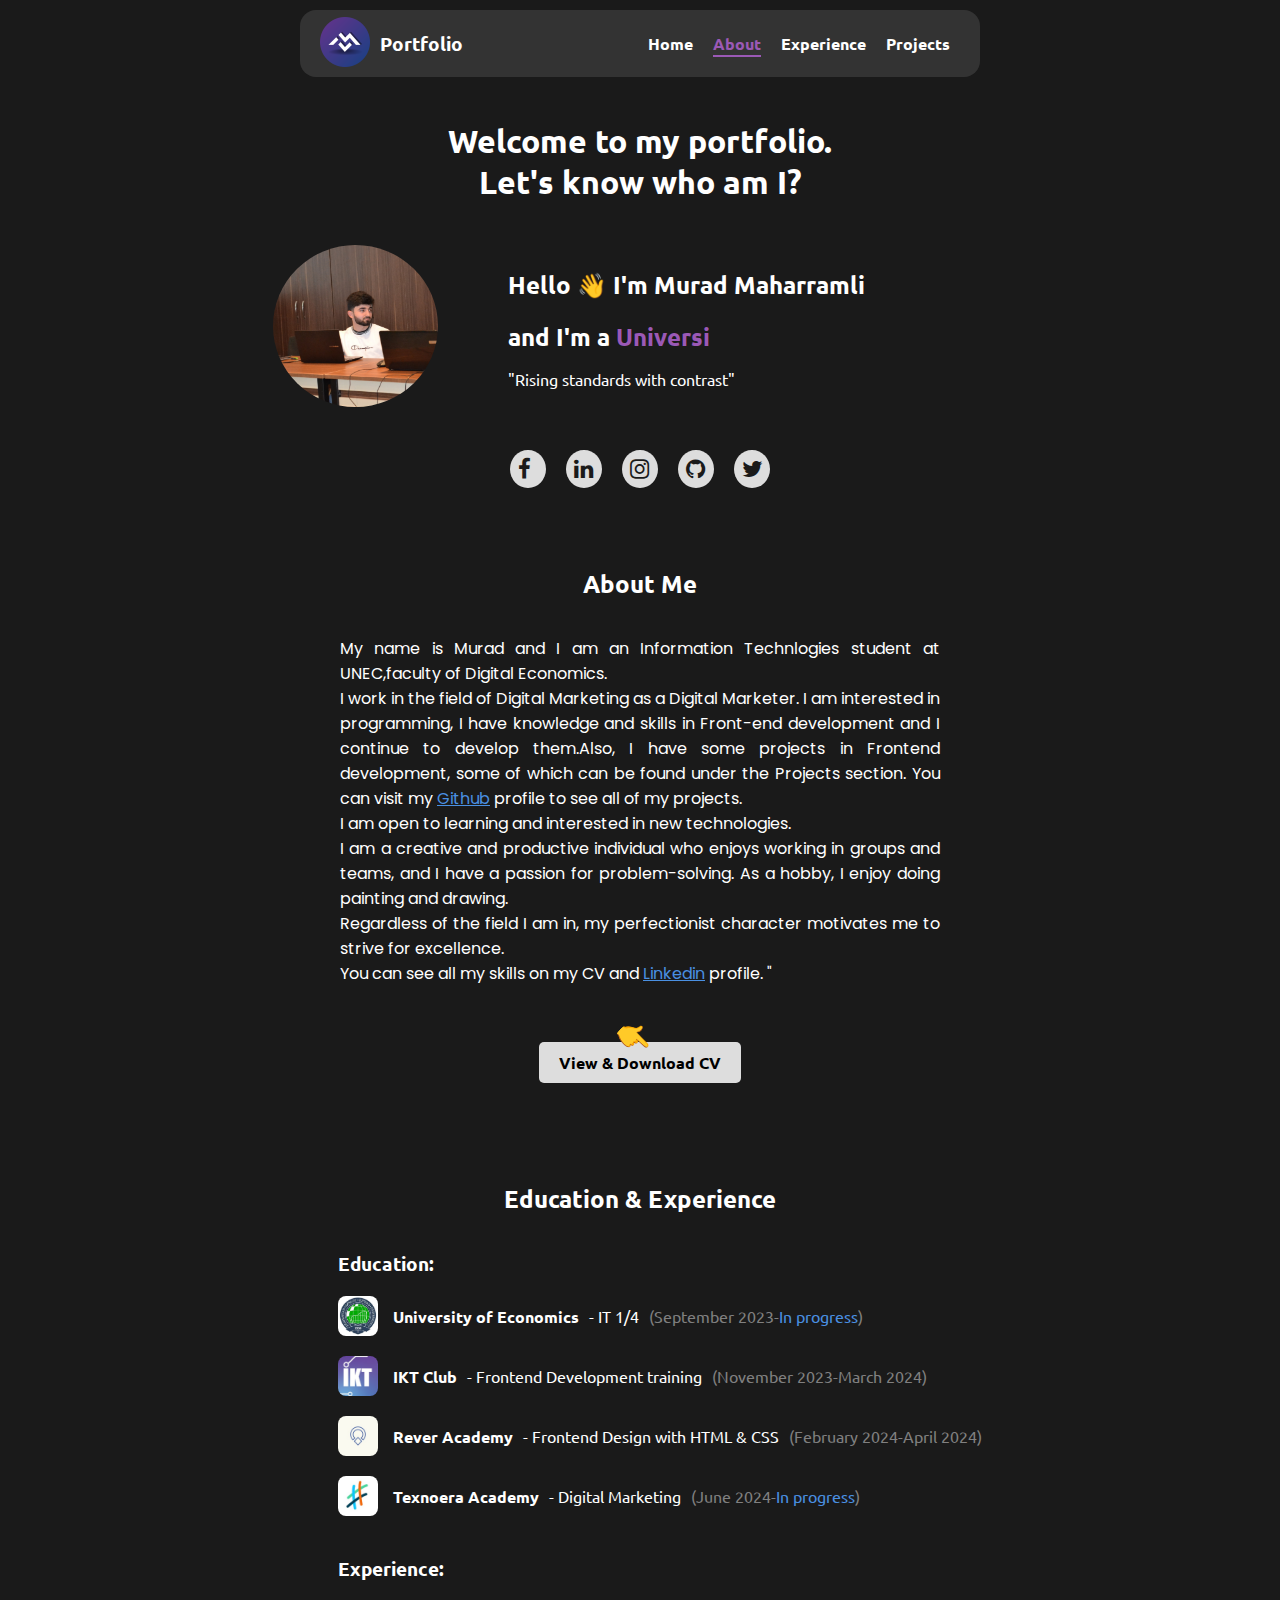
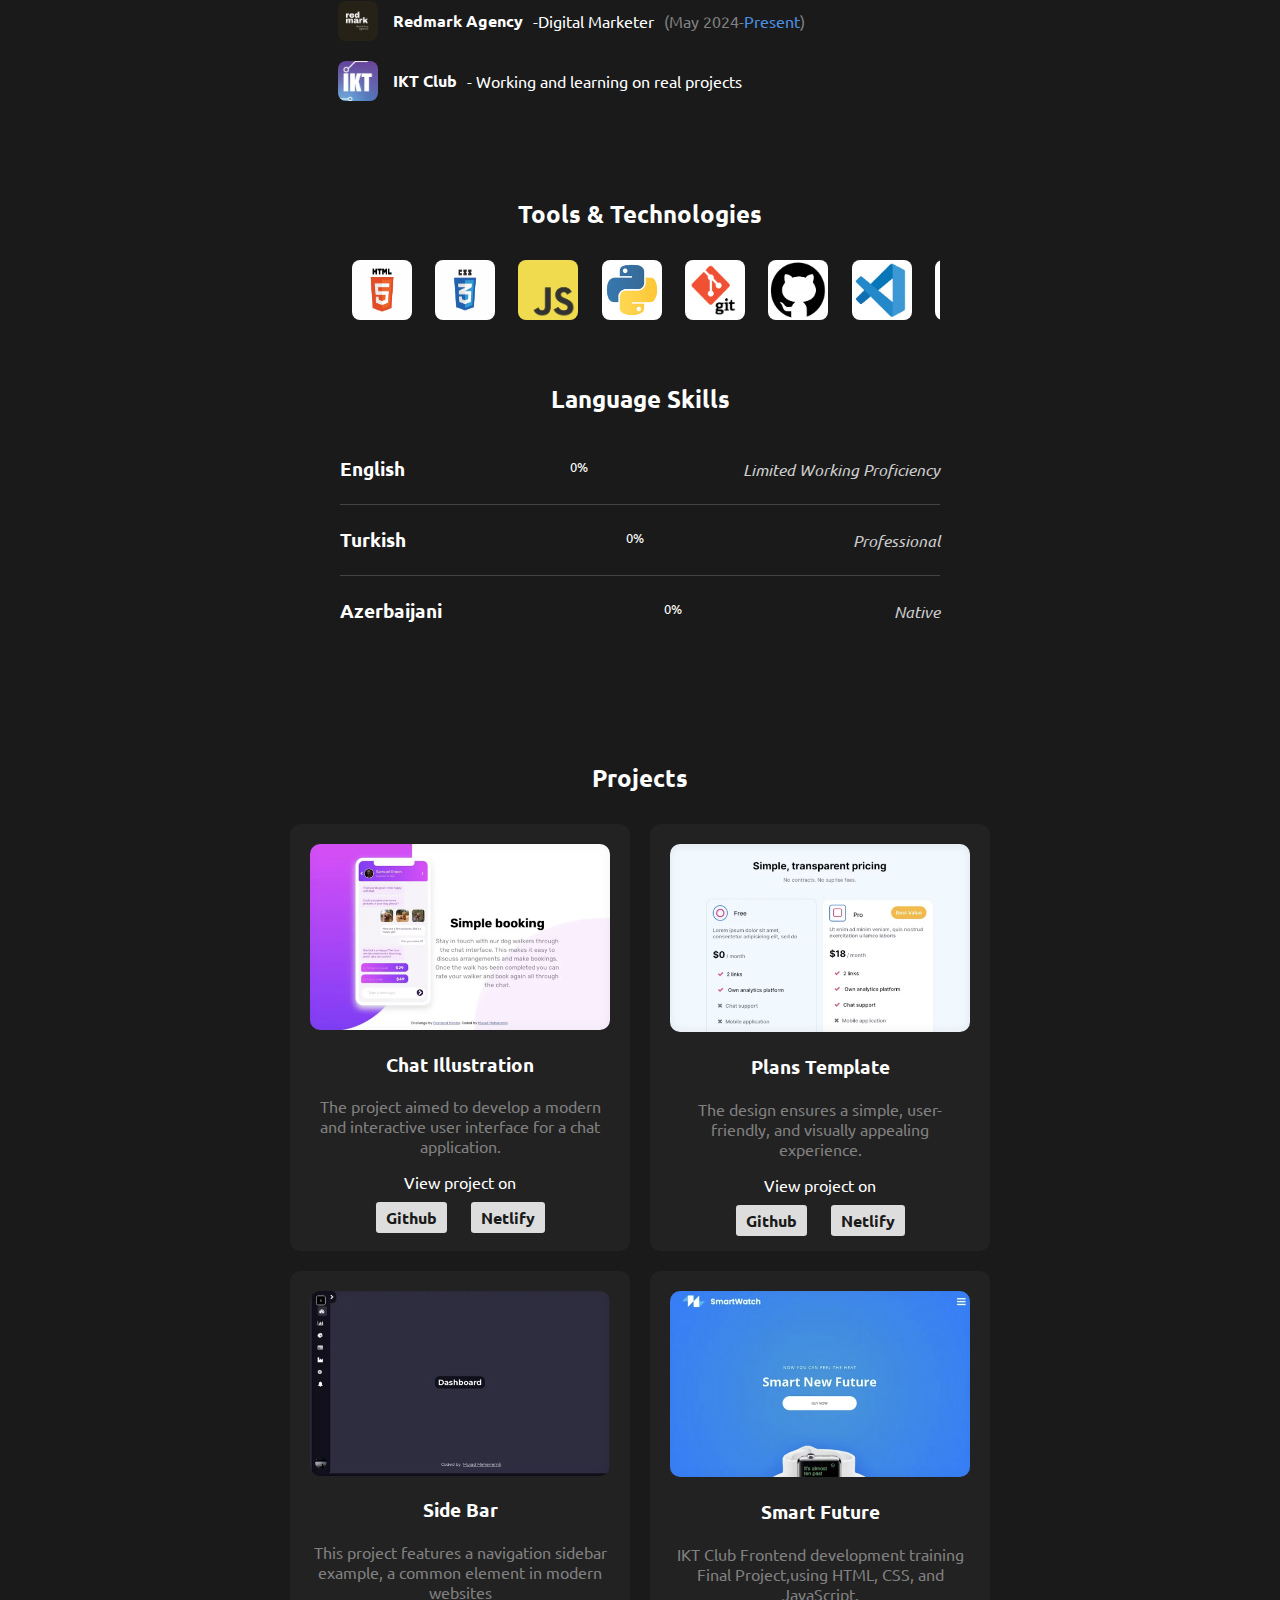
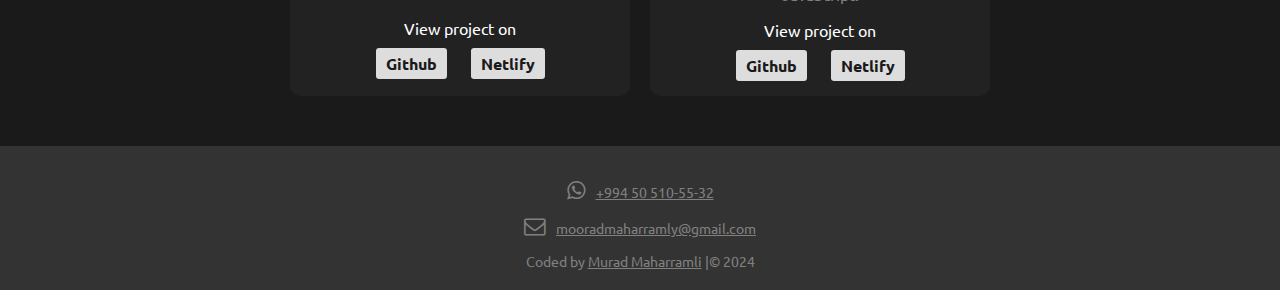
<file: index.html>
<!DOCTYPE html>
<html lang="en">
<head>
    <meta charset="UTF-8">
    <meta name="viewport" content="width=device-width, initial-scale=1.0">
    <link rel="stylesheet" href="https://cdnjs.cloudflare.com/ajax/libs/font-awesome/4.7.0/css/font-awesome.min.css">
    <link rel="preconnect" href="https://fonts.googleapis.com">
    <link rel="preconnect" href="https://fonts.gstatic.com" crossorigin>
    <link href="https://fonts.googleapis.com/css2?family=Hanken+Grotesk:ital,wght@0,100..900;1,100..900&family=Inter:wght@100..900&family=Kumbh+Sans:wght@100..900&family=Montserrat:ital,wght@0,100..900;1,100..900&family=Outfit:wght@100..900&family=Poppins:ital,wght@0,100;0,200;0,300;0,400;0,500;0,600;0,700;0,800;0,900;1,100;1,200;1,300;1,400;1,500;1,600;1,700;1,800;1,900&family=Red+Hat+Display:ital,wght@0,300..900;1,300..900&family=Rubik:ital,wght@0,300..900;1,300..900&family=Ubuntu:ital,wght@0,300;0,400;0,500;0,700;1,300;1,400;1,500;1,700&display=swap" rel="stylesheet">
    <link rel="stylesheet" href="style.css">
    <link rel="icon" href="assets/images/my-logo.png" type="image/x-icon">
    <title>My Portfolio</title>

</head>
<body>
    <div class="nav">
        <nav class="navbar">
            <div class="logo-text">
                <div class="brand-title"><a href="index.html"><img src="assets/images/my-logo.png" alt="logo"></a></div>
                <h3>Portfolio</h3>
            </div>
            <a href="javascript:void(0);" class="toggle-button" onclick="toggleMenu()">
                <span class="bar"></span>
                <span class="bar"></span>
                <span class="bar"></span>
            </a>
            <div class="navbar-links">
                <ul>
                    <li><a href="#home" class="nav-link">Home</a></li>
                    <li><a href="#about" class="nav-link">About</a></li>
                    <li><a href="#experience" class="nav-link">Experience</a></li>
                    <li><a href="#projects" class="nav-link">Projects</a></li>
                </ul>
            </div>
        </nav>
    </div>

    <section id="home">
        <div  class="enterance-text">  
            <h1>Welcome to my portfolio.
               <br> Let's know who am I?</h1>   
        </div>
        <div class="profile-container">
            <div class="profile-photo-wrapper">
                <img src="assets/images/MMpp2.jpg" alt="Profile Photo" class="profile-photo">
                <div class="photo-border"></div>
            </div>
            <div class="profile-text">
                <h2>Hello 👋 I'm Murad Maharramli</h2>
                <span>and I'm a</span><span class="job-title" id="job-title"></span>
                <p>"Rising standards with contrast"</p>
            </div>
        </div>
    </section>

    <div class="social-media-icons">
        <a href="https://www.facebook.com/mooradmaharramly" target="_blank"><i class="fa fa-facebook" aria-hidden="true"></i></a>
        <a href="https://www.linkedin.com/in/murad-maharramly" target="_blank"><i class="fa fa-linkedin" aria-hidden="true"></i></a>
        <a href="https://instagram.com/mooradmaharramly" target="_blank"><i class="fa fa-instagram" aria-hidden="true"></i></a>
        <a href="https://github.com/muradmaharramly" target="_blank"><i class="fa fa-github" aria-hidden="true"></i></a>
        <a href="https://x.com/muradmaharramly" target="_blank"><i class="fa fa-twitter" aria-hidden="true"></i></a>
    </div>

    <section id="about">
        <h2>About Me</h2>
        <div class="about-text">
            <p>My name is Murad and I am an Information Technlogies student at UNEC,faculty of Digital Economics. <br> 
            I work in the field of Digital Marketing as a Digital Marketer.
            I am interested in programming, I have knowledge and skills in Front-end development and I continue to develop them.Also, I have some projects in Frontend development, some of which can be found under the Projects section.
            You can visit my <a href="https://github.com/muradmaharramly" target="_blank">Github</a> profile to see all of my projects. <br>
            I am open to learning and interested in new technologies. <br>
            I am a creative and productive individual who enjoys working in groups and teams, and I have a passion for problem-solving. As a hobby, I enjoy doing painting and drawing. <br>
            Regardless of the field I am in, my perfectionist character motivates me to strive for excellence. <br>
            You can see all my skills on my CV and <a href="https://www.linkedin.com/in/murad-maharramly" target="_blank">Linkedin</a> profile. "</p>
        </div>
        <div class="cv-container">
            <a href="assets/documents/" class="cv-link" target="_blank">View & Download CV</a>
            <div class="pointer-icon">&#x1F449;</div>
        </div>
    </section>

    <section id="experience">
        <h2>Education & Experience</h2>
        <div class="ex-container">
            <ul class="ex-main-ul">
                <li><h3>Education:</h3>
                    <ul>
                        <li><a href="https://unec.edu.az/" target="_blank"><img src="assets/images/unec-logo.jpeg" alt="unec-logo"><b>University of Economics</b></a>- IT 1/4 <span> (September 2023-<label>In progress</label>)</span></li>
                        <li><a href="https://www.linkedin.com/company/i%CC%87kt" target="_blank"><img src="assets/images/ikt_logo.jpeg" alt="ikt-club-logo"><b>IKT Club</b></a>- Frontend Development training <span> (November 2023-March 2024)</span></li>
                        <li><a href="https://www.linkedin.com/company/reveracademy" target="_blank"><img src="assets/images/rever-logo.jpeg" alt="rever-academy-logo"><b>Rever Academy</b></a>- Frontend Design with HTML & CSS <span> (February 2024-April 2024)</span></li>
                        <li><a href="https://www.texnoera.az/" target="_blank"><img src="assets/images/texnoera.jpeg" alt="texnoera-logo"><b>Texnoera Academy</b></a>- Digital Marketing <span> (June 2024-<label>In progress</label>)</span></li>
                    </ul>
                </li>
                <li><h3 class="h3-2">Experience:</h3>
                    <ul>
                        <li><a href="https://redmark.az/" target="_blank"><img src="assets/images/redmark_az_logo.jpeg" alt="redmark-logo"><b>Redmark Agency</b></a>-Digital Marketer <span>(May 2024-<label>Present</label>)</span></li>
                        <li><a href="https://www.linkedin.com/company/i%CC%87kt" target="_blank"><img src="assets/images/ikt_logo.jpeg" alt="ikt-club-logo"><b>IKT Club</b></a>- Working and learning on real projects</li>
                        <li></li>
                    </ul>
                </li>
            </ul>
        </div>
    </section>

    <div class="slider-container">
        <h2>Tools & Technologies</h2>
        <div class="slider">
            <div class="slide">
                <a href="https://en.wikipedia.org/wiki/HTML" target="_blank"><img src="assets/images/html5.jpg" alt="HTML-logo"></a>
            </div>
            <div class="slide">
                <a href="https://en.wikipedia.org/wiki/CSS" target="_blank"><img src="assets/images/csslogo.jpg" alt="CSS-logo"></a>  
            </div>
            <div class="slide">
                <a href="https://en.wikipedia.org/wiki/JavaScript" target="_blank"><img src="assets/images/JavaScript-logo.png" alt="JS-logo"></a>
            </div>
            <div class="slide">
                <a href="https://en.wikipedia.org/wiki/Python" target="_blank"><img src="assets/images/python.jpeg" alt="python-logo"></a>
            </div>
            <div class="slide">
                <a href="https://en.wikipedia.org/wiki/Git" target="_blank"><img src="assets/images/gitlogo.png" alt="Git-logo"></a>
            </div>
            <div class="slide">
                <a href="https://en.wikipedia.org/wiki/GitHub" target="_blank"><img src="assets/images/github-logo.jpg" alt="Github-logo"></a>
            </div>
            <div class="slide">
                <a href="https://en.wikipedia.org/wiki/Visual_Studio_Code" target="_blank"><img src="assets/images/visual-studio-code.jpg" alt="VScode-logo"></a>
            </div>
            <div class="slide">
                <a href="https://sproutsocial.com/glossary/facebook-ads-manager/" target="_blank"><img src="assets/images/adsmanager.jpg" alt="adsmanager-logo"></a>         
            </div>
            <div class="slide">
                <a href="https://sproutsocial.com/insights/how-to-use-meta-business-suite/" target="_blank"><img src="assets/images/metalogo.jpg" alt="meta-logo"></a>
            </div>
        </div>
    </div>

    <section id="language-skills">
        <h2>Language Skills</h2>
        <ul class="language-list">
            <li>
                <span class="language">English</span>
                <div class="progress-circle" data-progress="75">
                    <svg viewBox="0 0 36 36">
                        <path class="circle-bg" d="M18 2.0845
                            a 15.9155 15.9155 0 0 1 0 31.831
                            a 15.9155 15.9155 0 0 1 0 -31.831"/>
                        <path class="circle" d="M18 2.0845
                            a 15.9155 15.9155 0 0 1 0 31.831
                            a 15.9155 15.9155 0 0 1 0 -31.831"/>
                        <text x="18" y="20.35" class="percentage">0%</text>
                    </svg>
                </div>
                <span class="level">Limited Working Proficiency</span>
            </li>
            <li>
                <span class="language">Turkish</span>
                <div class="progress-circle" data-progress="90">
                    <svg viewBox="0 0 36 36">
                        <path class="circle-bg" d="M18 2.0845
                            a 15.9155 15.9155 0 0 1 0 31.831
                            a 15.9155 15.9155 0 0 1 0 -31.831"/>
                        <path class="circle" d="M18 2.0845
                            a 15.9155 15.9155 0 0 1 0 31.831
                            a 15.9155 15.9155 0 0 1 0 -31.831"/>
                        <text x="18" y="20.35" class="percentage">0%</text>
                    </svg>
                </div>
                <span class="level">Professional</span>
            </li>
            <li>
                <span class="language">Azerbaijani</span>
                <div class="progress-circle" data-progress="100">
                    <svg viewBox="0 0 36 36">
                        <path class="circle-bg" d="M18 2.0845
                            a 15.9155 15.9155 0 0 1 0 31.831
                            a 15.9155 15.9155 0 0 1 0 -31.831"/>
                        <path class="circle" d="M18 2.0845
                            a 15.9155 15.9155 0 0 1 0 31.831
                            a 15.9155 15.9155 0 0 1 0 -31.831"/>
                        <text x="18" y="20.35" class="percentage">0%</text>
                    </svg>
                </div>
                <span class="level">Native</span>
            </li>
        </ul>
    </section>
    
    <section id="projects">
        <h2>Projects</h2>
        <div class="flex-container">
            <div class="projects-container">
                <div class="project">
                    <img src="assets/images/chat-illustrator.png" alt="Project 1">
                    <h3>Chat Illustration</h3>
                    <p>
                        The project aimed to develop a modern and interactive user interface for a chat application. </p>
                    <span>View project on</span>    
                    <a href="https://github.com/muradmaharramly/Chat-app-illustration" target="_blank">Github</a>
                    <a href="https://chat-app-illustration-master.netlify.app" target="_blank">Netlify</a>
                </div>
                <div class="project">
                    <img src="assets/images/plan-template.png" alt="Project 2">
                    <h3>Plans Template</h3>
                    <p>The design ensures a simple, user-friendly, and visually appealing experience.</p>
                    <span>View project on</span> 
                    <a href="https://github.com/muradmaharramly/Plan-Template" target="_blank">Github</a>
                    <a href="https://plans-template.netlify.app" target="_blank"> Netlify</a>
                </div>
                <div class="project">
                    <img src="assets/images/side-bar.png" alt="Project 1">
                    <h3>Side Bar</h3>
                    <p>This project features a navigation sidebar example, a common element in modern websites</p>
                    <span>View project on</span> 
                    <a href="https://github.com/muradmaharramly/Side-bar" target="_blank">Github</a>
                    <a href="https://dynamic-side-bar.netlify.app/" target="_blank">Netlify</a>
                </div>
                <div class="project">
                    <img src="assets/images/smartfuture.png" alt="Project 2">
                    <h3>Smart Future</h3>
                    <p>
                        IKT Club Frontend development training Final Project,using HTML, CSS, and JavaScript.</p>
                        <span>View project on</span> 
                    <a href="https://github.com/muradmaharramly/smart-future" target="_blank">Github</a>
                    <a href="https://smartfuture.netlify.app" target="_blank">Netlify</a>
                </div>
            </div>
        </div>
    </section>

    <footer>
        <div class="contact">
            <p><i class="fa fa-whatsapp" aria-hidden="true"></i><a href="https://wa.me/994505105532" target="_blank">+994 50 510-55-32</a></p>
            <p><i class="fa fa-envelope-o" aria-hidden="true"></i><a href="mailto:mooradmaharramly@gmail.com" target="_blank">mooradmaharramly@gmail.com</a></p>
        </div>
        <div class="info">
            <span>Coded by <a href="https://www.linkedin.com/in/murad-maharramly" target="_blank">Murad Maharramli</a> |&copy; 2024</span>
        </div>
        
    </footer>
    <a href="#home" class="back-to-top" title="Back to Top">
        <i class="fa fa-arrow-up"></i>
    </a>
    <script src="script.js"></script>
    <script src="carusel.js"></script>
    <script src="progress.js"></script>
</body>
</html>
</file>
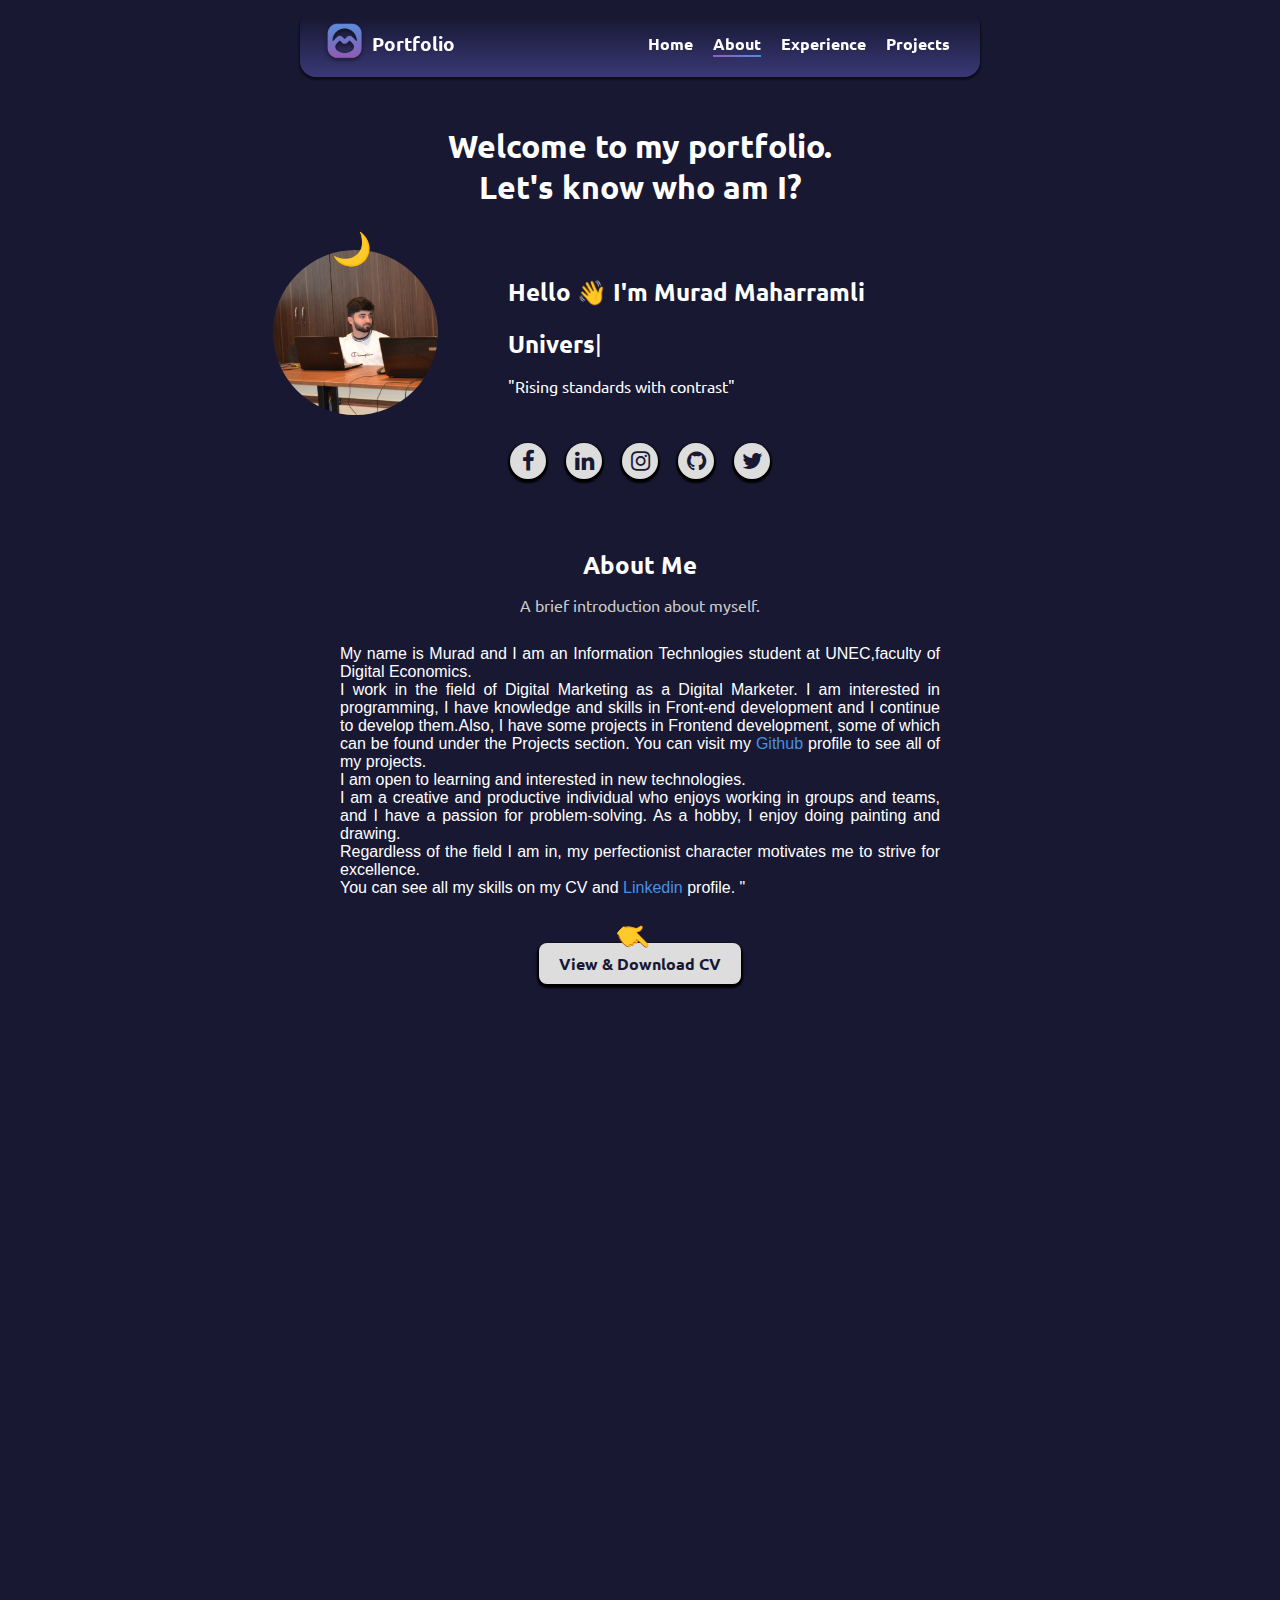
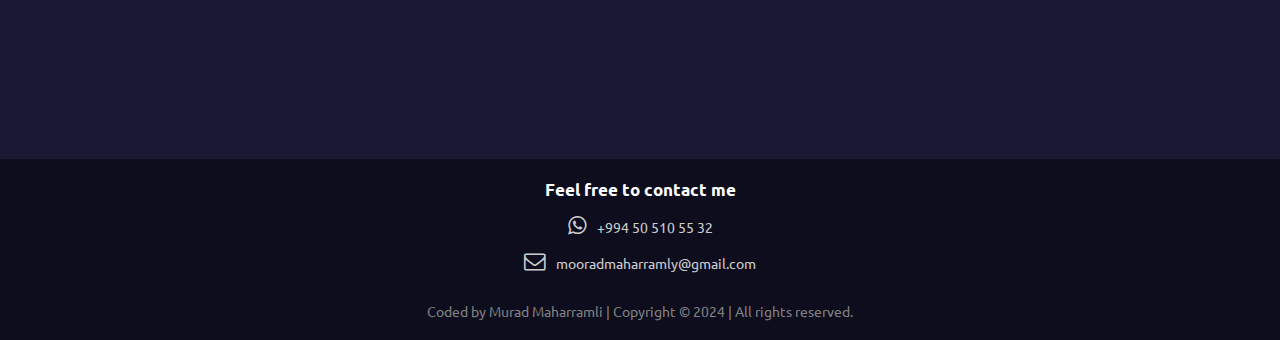
<file: assets/src/index.html>
<!DOCTYPE html>
<html lang="en">
<head>
    <meta charset="UTF-8">
    <meta name="viewport" content="width=device-width, initial-scale=1.0">
    <meta name="description" content="Welcome to the portfolio of Murad Maharramli, an Information Technologies student at UNEC, Digital Marketer, and Front-end Developer. Explore my projects, experience, and skills in digital marketing and front-end development.">
    <meta name="keywords" content="Murad Maharramli,Murad Məhərrəmli,Murad Meherremli,Moorad Maharramly,SMM,My Portfolio,portfolio,Redmark Agency,Digigo Group,redmark.az, Digital Marketer,Rəqəmsal Marketoloq, Front-end Developer, UNEC,UNEC Student,Information Technologies,IT,UNEC tələbəsi,Digital Economics">
    <link rel="stylesheet" href="https://cdnjs.cloudflare.com/ajax/libs/font-awesome/4.7.0/css/font-awesome.min.css">
    <link rel="preconnect" href="https://fonts.googleapis.com">
    <link rel="preconnect" href="https://fonts.gstatic.com" crossorigin>
    <link href="https://fonts.googleapis.com/css2?family=Hanken+Grotesk:ital,wght@0,100..900;1,100..900&family=Inter:wght@100..900&family=Kumbh+Sans:wght@100..900&family=Montserrat:ital,wght@0,100..900;1,100..900&family=Outfit:wght@100..900&family=Poppins:ital,wght@0,100;0,200;0,300;0,400;0,500;0,600;0,700;0,800;0,900;1,100;1,200;1,300;1,400;1,500;1,600;1,700;1,800;1,900&family=Red+Hat+Display:ital,wght@0,300..900;1,300..900&family=Rubik:ital,wght@0,300..900;1,300..900&family=Ubuntu:ital,wght@0,300;0,400;0,500;0,700;1,300;1,400;1,500;1,700&display=swap" rel="stylesheet">
    <link id="theme-stylesheet" rel="stylesheet" href="styledark.css">
    <link rel="icon" href="files/images/My-Portfolio-logo.png" type="image/x-icon">
    <title>Murad Maharramli | My Portfolio</title>

</head>
<body>
    <div class="nav">
        <nav class="navbar">
            <div class="logo-text">
                <div class="brand-title"><a href="index.html"><img src="files/images/My-Portfolio-logo.png" alt="logo"></a></div>
                <h3><a href="index.html">Portfolio</a></h3>
            </div>
            <a href="javascript:void(0);" class="toggle-button" onclick="toggleMenu()">
                <span class="bar"></span>
                <span class="bar"></span>
                <span class="bar"></span>
            </a>
            <div class="navbar-links">
                <ul>
                    <li><a href="#home" class="nav-link">Home</a></li>
                    <li><a href="#about" class="nav-link">About</a></li>
                    <li><a href="#experience" class="nav-link">Experience</a></li>
                    <li><a href="#projects" class="nav-link">Projects</a></li>
                </ul>
            </div>
        </nav>
    </div>

    <section id="home" class="section">
        <div  class="enterance-text">  
            <h1>Welcome to my portfolio.
               <br> Let's know who am I?</h1>   
        </div>
        <div class="profile-container">
            <div class="profile-photo-wrapper">
                <img src="files/images/My-Profile.jpg" alt="Profile Photo" class="profile-photo">
                <div class="photo-border"></div>
                <div class="changer">
                    <button id="theme-toggle" class="theme-toggle">
                        <span id="theme-icon" title="Click to change theme">🌙</span>
                    </button>
                </div>
            </div>
            <div class="profile-text">
                <h2>Hello 👋 I'm Murad Maharramli</h2>
                <span class="job-title" id="job-title"></span></span><span id="cursor">|</span>
                <p>"Rising standards with contrast"</p>
            </div>
        </div>
    </section>

    <section class="section">
        <div class="social-media-icons">
            <a href="https://www.facebook.com/mooradmaharramly" target="_blank"><i class="fa fa-facebook" aria-hidden="true"></i></a>
            <a href="https://www.linkedin.com/in/murad-maharramly" target="_blank"><i class="fa fa-linkedin" aria-hidden="true"></i></a>
            <a href="https://instagram.com/mooradmaharramly" target="_blank"><i class="fa fa-instagram" aria-hidden="true"></i></a>
            <a href="https://github.com/muradmaharramly" target="_blank"><i class="fa fa-github" aria-hidden="true"></i></a>
            <a href="https://x.com/muradmaharramly" target="_blank"><i class="fa fa-twitter" aria-hidden="true"></i></a>
        </div>
    </section>

    <section id="about" class="section">
        <h2>About Me</h2>
        <h4>A brief introduction about myself.</h4>
        <div class="about-text">
            <p>My name is Murad and I am an Information Technlogies student at UNEC,faculty of Digital Economics. <br> 
            I work in the field of Digital Marketing as a Digital Marketer.
            I am interested in programming, I have knowledge and skills in Front-end development and I continue to develop them.Also, I have some projects in Frontend development, some of which can be found under the Projects section.
            You can visit my <a href="https://github.com/muradmaharramly" target="_blank">Github</a> profile to see all of my projects. <br>
            I am open to learning and interested in new technologies. <br>
            I am a creative and productive individual who enjoys working in groups and teams, and I have a passion for problem-solving. As a hobby, I enjoy doing painting and drawing. <br>
            Regardless of the field I am in, my perfectionist character motivates me to strive for excellence. <br>
            You can see all my skills on my CV and <a href="https://www.linkedin.com/in/murad-maharramly" target="_blank">Linkedin</a> profile. "</p>
        </div>
        <div class="cv-container">
            <a href="files/documents/Murad-Maharramli-CV.pdf" class="cv-link" target="_blank">View & Download CV</a>
            <div class="pointer-icon">&#x1F449;</div>
        </div>
    </section>

    <section id="experience" class="section">
        <h2>Education & Experience</h2>
        <div class="ex-container">
            <ul class="ex-main-ul">
                <li><h3>Education:</h3>
                    <ul>
                        <li><a href="https://unec.edu.az/" target="_blank"><img src="files/images/unec-logo.jpeg" alt="unec-logo" title="University of Economics"><b>University of Economics</b></a>- IT 1/4 <span> (September 15, 2023-<label>In progress</label>)</span></li>
                        <li><a href="https://www.linkedin.com/company/i%CC%87kt" target="_blank"><img src="files/images/ikt_logo.jpeg" alt="ikt-club-logo" title="IKT Club"><b>IKT Club</b></a>- Frontend Development training <span> (November 1, 2023-March 1, 2024)</span></li>
                        <li><a href="https://www.linkedin.com/company/reveracademy" target="_blank"><img src="files/images/rever-logo.jpeg" alt="rever-academy-logo" title="Rever Academy"><b>Rever Academy</b></a>- Frontend Design with HTML & CSS <span> (February 1, 2024-May 1, 2024)</span></li>
                        <li><a href="https://www.texnoera.az/" target="_blank"><img src="files/images/texnoera.jpeg" alt="texnoera-logo" title="Texnoera Academy"><b>Texnoera Academy</b></a>- Digital Marketing <span> (June 2024-<label>In progress</label>)</span></li>
                    </ul>
                </li>
                <li><h3 class="h3-2">Experience:</h3>
                    <h4>Work</h4>
                    <ul>
                        <li><a href="https://redmark.az/" target="_blank"><img src="files/images/redmark_az_logo.jpeg" alt="redmark-logo" title="Redmark Agency"><b>Redmark Agency</b></a>-Digital Marketer:<label class="work-label">Remote-Full time </label> <span>(May 5, 2024-<label>Present</label>)</span></li>
                        <li><a href="https://www.linkedin.com/company/digigo-group/mycompany/" target="_blank"><img src="files/images/digigo-logo.jpeg" alt="digigo-logo" title="Digigo Group"><b>Digigo Group</b></a>-Digital Marketer:<label class="work-label">Freelance </label> <span>(June 15, 2024-<label>Present</label>)</span></li>
                        <li></li>
                    </ul>
                    <h4>Internship</h4>
                    <ul>
                        <li><a href="https://destekchi.org/" target="_blank"><img src="files/images/destekci-logo.jpeg" alt="destekchi-logo" title="Dəstəkçi İcma Mərkəzi"><b>Dəstəkçi İcma Mərkəzi</b></a>- Social Media Manager:<label class="work-label">On-site part-time</label><span>(June 27, 2024-<label>Present</label>)</span></li>
                        <li></li>
                    </ul>
                </li>
            </ul>
        </div>
    </section>

    <section id="tools-tech" class="section">
        <div class="slider-container">
            <h2>Tools & Technologies</h2>
            <h4>Tools and technologies I use and know.</h4>
            <div class="slider">
                <div class="slide">
                    <a href="https://en.wikipedia.org/wiki/HTML" target="_blank"><img src="files/images/html5.jpg" alt="HTML-logo" title="HTML 5"></a>
                </div>
                <div class="slide">
                    <a href="https://en.wikipedia.org/wiki/CSS" target="_blank"><img src="files/images/csslogo.jpg" alt="CSS-logo" title="CSS"></a>  
                </div>
                <div class="slide">
                    <a href="https://en.wikipedia.org/wiki/JavaScript" target="_blank"><img src="files/images/JavaScript-logo.png" alt="JS-logo" title="JavaScript"></a>
                </div>
                <div class="slide">
                    <a href="https://en.wikipedia.org/wiki/Python" target="_blank"><img src="files/images/python.jpeg" alt="python-logo" title="Pyhton"></a>
                </div>
                <div class="slide">
                    <a href="https://en.wikipedia.org/wiki/Git" target="_blank"><img src="files/images/gitlogo.png" alt="Git-logo" title="Git"></a>
                </div>
                <div class="slide">
                    <a href="https://en.wikipedia.org/wiki/GitHub" target="_blank"><img src="files/images/github-logo.jpg" alt="Github-logo" title="Github"></a>
                </div>
                <div class="slide">
                    <a href="https://en.wikipedia.org/wiki/Visual_Studio_Code" target="_blank"><img src="files/images/visual-studio-code.jpg" alt="VScode-logo" title="Visual Studio Code"></a>
                </div>
                <div class="slide">
                    <a href="https://sproutsocial.com/glossary/facebook-ads-manager/" target="_blank"><img src="files/images/adsmanager.jpg" alt="adsmanager-logo" title="Ads Manager"></a>         
                </div>
                <div class="slide">
                    <a href="https://sproutsocial.com/insights/how-to-use-meta-business-suite/" target="_blank"><img src="files/images/metalogo.jpg" alt="meta-logo" title="Meta Business Suite"></a>
                </div>
            </div>
        </div>
    </section>

    <section id="language-skills" class="section">
        <h2>Language Skills</h2>
        <ul class="language-list">
            <li>
                <span class="language">English</span>
                <div class="progress-circle" data-progress="75">
                    <svg viewBox="0 0 36 36">
                        <path class="circle-bg" d="M18 2.0845
                            a 15.9155 15.9155 0 0 1 0 31.831
                            a 15.9155 15.9155 0 0 1 0 -31.831"/>
                        <path class="circle" d="M18 2.0845
                            a 15.9155 15.9155 0 0 1 0 31.831
                            a 15.9155 15.9155 0 0 1 0 -31.831"/>
                        <text x="18" y="20.35" class="percentage">0%</text>
                    </svg>
                </div>
                <span class="level">Limited Working Proficiency</span>
            </li>
            <li>
                <span class="language">Turkish</span>
                <div class="progress-circle" data-progress="90">
                    <svg viewBox="0 0 36 36">
                        <path class="circle-bg" d="M18 2.0845
                            a 15.9155 15.9155 0 0 1 0 31.831
                            a 15.9155 15.9155 0 0 1 0 -31.831"/>
                        <path class="circle" d="M18 2.0845
                            a 15.9155 15.9155 0 0 1 0 31.831
                            a 15.9155 15.9155 0 0 1 0 -31.831"/>
                        <text x="18" y="20.35" class="percentage">0%</text>
                    </svg>
                </div>
                <span class="level">Professional</span>
            </li>
            <li>
                <span class="language">Azerbaijani</span>
                <div class="progress-circle" data-progress="100">
                    <svg viewBox="0 0 36 36">
                        <path class="circle-bg" d="M18 2.0845
                            a 15.9155 15.9155 0 0 1 0 31.831
                            a 15.9155 15.9155 0 0 1 0 -31.831"/>
                        <path class="circle" d="M18 2.0845
                            a 15.9155 15.9155 0 0 1 0 31.831
                            a 15.9155 15.9155 0 0 1 0 -31.831"/>
                        <text x="18" y="20.35" class="percentage">0%</text>
                    </svg>
                </div>
                <span class="level">Native</span>
            </li>
        </ul>
    </section>
    
    <section id="projects" class="section">
        <h2>Projects</h2>
        <h4>Highlighted projects I've developed.</h4>
        <div class="flex-container">
            <div class="projects-container">
                <div class="project">
                    <img src="files/images/chat-illustrator.png" alt="Project 1">
                    <h3>Chat Illustration</h3>
                    <p>
                        The project aimed to develop a modern and interactive user interface for a chat application. </p>
                    <span>View project on</span>    
                    <a href="https://github.com/muradmaharramly/Chat-app-illustration" target="_blank">Github</a>
                    <a href="https://chat-app-illustration-master.netlify.app" target="_blank">Netlify</a>
                </div>
                <div class="project">
                    <img src="files/images/plan-template.png" alt="Project 2">
                    <h3>Plans Template</h3>
                    <p>The design ensures a simple, user-friendly, and visually appealing experience.</p>
                    <span>View project on</span> 
                    <a href="https://github.com/muradmaharramly/Plan-Template" target="_blank">Github</a>
                    <a href="https://plans-template.netlify.app" target="_blank"> Netlify</a>
                </div>
                <div class="project">
                    <img src="files/images/side-bar.png" alt="Project 1">
                    <h3>Side Bar</h3>
                    <p>This project features a navigation sidebar example, a common element in modern websites.</p>
                    <span>View project on</span> 
                    <a href="https://github.com/muradmaharramly/Side-bar" target="_blank">Github</a>
                    <a href="https://dynamic-side-bar.netlify.app/" target="_blank">Netlify</a>
                </div>
                <div class="project">
                    <img src="files/images/smartfuture.png" alt="Project 2">
                    <h3>Smart Future</h3>
                    <p>
                        IKT Club Frontend development training Final Project,using HTML, CSS, and JavaScript.</p>
                        <span>View project on</span> 
                    <a href="https://github.com/muradmaharramly/smart-future" target="_blank">Github</a>
                    <a href="https://smartfuture.netlify.app" target="_blank">Netlify</a>
                </div>
            </div>
        </div>
    </section>

    <footer>
        <b>Feel free to contact me</b>
        <div class="contact">
            <p><a href="https://wa.me/994505105532" target="_blank"><i class="fa fa-whatsapp" aria-hidden="true"></i>+994 50 510 55 32</a></p>
            <p><a href="mailto:mooradmaharramly@gmail.com" target="_blank"><i class="fa fa-envelope-o" aria-hidden="true"></i>mooradmaharramly@gmail.com</a></p>
        </div>
        <div class="info">
            <span>Coded by <a href="https://www.linkedin.com/in/murad-maharramly" target="_blank">Murad Maharramli</a> | Copyright &copy; 2024 | All rights reserved.</span>
        </div>
        
    </footer>
    <a href="#home" class="back-to-top" title="Back to Top">
        <i class="fa fa-arrow-up"></i>
    </a>
    <script src="js/script.js"></script>
    <script src="js/JobtitleWriter.js"></script>
    <script src="js/carusel.js"></script>
    <script src="js/progress.js"></script>
    <script src="js/landing.js"></script>
    <script src="js/darklight.js"></script>
</body>
</html>
</file>
<file: style.css>
@import url('https://fonts.googleapis.com/css2?family=Hanken+Grotesk:ital,wght@0,100..900;1,100..900&family=Inter:wght@100..900&family=Kumbh+Sans:wght@100..900&family=Montserrat:ital,wght@0,100..900;1,100..900&family=Outfit:wght@100..900&family=Poppins:ital,wght@0,100;0,200;0,300;0,400;0,500;0,600;0,700;0,800;0,900;1,100;1,200;1,300;1,400;1,500;1,600;1,700;1,800;1,900&family=Red+Hat+Display:ital,wght@0,300..900;1,300..900&family=Rubik:ital,wght@0,300..900;1,300..900&family=Ubuntu:ital,wght@0,300;0,400;0,500;0,700;1,300;1,400;1,500;1,700&display=swap');
body {
    font-family: 'Ubuntu', sans-serif;
    margin: 0;
    padding: 0;
    background-color: #1a1a1a;
    color: #ffffff;
}
section {
    padding: 20px;
    text-align: center;
    margin-top: 60px;
}
/*NAVBAR CODES*/
.nav {
    display: flex;
    justify-content: center;
    align-items: center;
}

.navbar {
    display: flex;
    justify-content: space-between;
    align-items: center;
    background-color: #333;
    padding: 2px 20px;
    position: fixed;
    width: 50%;
    top: 10px;
    border-radius: 1em;
    z-index: 1000;
}
.logo-text{
    display: flex;
    align-items: center;
}
.logo-text h3{
  margin-left: 10px;
}
.brand-title img{
    width: 50px;
    z-index: 99;
}
.navbar-links ul {
    margin: 0;
    padding: 0;
    display: flex;
    list-style: none;
}

.navbar-links li {
    margin: 0 10px;
    position: relative;
}

.navbar-links a {
    font-weight: bold;
    text-decoration: none;
    color: white;
    transition: color 0.3s;
}

.navbar-links a:hover,
.navbar-links a.active {
    color: #9b59b6;
}

.navbar-links a::after {
    content: '';
    position: absolute;
    left: 50%;
    bottom: -3px;
    width: 0;
    height: 2px;
    background: #9b59b6;
    transition: width 0.4s ease-in-out, left 0.4s ease-in-out;
}

.navbar-links a:hover::after,
.navbar-links a.active::after {
    width:100%;
    left: 0;
}

.toggle-button {
    display: none;
    flex-direction: column;
    justify-content: space-between;
    width: 30px;
    height: 21px;
}

.bar {
    height: 4px;
    width: 100%;
    background-color: white;
    border-radius: 10px;
    transition: all 0.3s ease;
}

/*HOME SECTION CODES*/
.profile-container {
    display: flex;
    justify-content: center;
    align-items: center;
    padding: 20px;
    flex-direction: row;
    gap: 50px;
}

.profile-photo-wrapper {
    position: relative;
    display: inline-block;
    margin-right: 20px;
    flex-shrink: 0;
}

.profile-photo {
    width: 165px;
    border-radius: 50%;
    position: relative;
    z-index: 1;
    -webkit-border-radius: 50%;
    -moz-border-radius: 50%;
    -ms-border-radius: 50%;
    -o-border-radius: 50%;
}

.photo-border {
    position: absolute;
    top: 50%;
    left: 50%;
    width: 155px;
    height: 155px;
    border: 3px solid transparent;
    border-radius: 50%;
    transform: translate(-50%, -50%);
    animation: rotate 5s linear infinite, neon 2s linear infinite;
}

@keyframes rotate {
    from {
        transform: translate(-50%, -50%) rotate(0deg);
    }
    to {
        transform: translate(-50%, -50%) rotate(360deg);
    }
}

@keyframes neon {
    0% {
        border-color: #4a90e2;
        box-shadow: 0px 0px 10px 10px #4a90e2;
    }
    50% {
        border-color: #9b59b6;
        box-shadow: 0px 0px 10px 10px #9b59b6;
    }
    100% {
        border-color: #4a90e2;
        box-shadow: 0px 0px 10px 10px #4a90e2;
    }
}

.enterance-text {
    text-align: center;
    display: flex;
    justify-content: center;
    max-width: 450px;
    margin: 20px auto 0px auto;
}

.profile-text {
    max-width: 500px;
    text-align: left;
    flex-grow: 1;
}
.profile-text span{
    font-size: 1.5em;
    font-weight: bold;
}
#job-title {
    min-height: 1.2em;
    white-space: nowrap;
    overflow: hidden;
    color: #9b59b6;
}
/*SOCIAL ICONS DIV CODES*/
.social-media-icons {
    display: flex;
    justify-content: center;
    gap: 20px;
    flex-wrap: wrap;
    margin-bottom: 30px;
}

.social-media-icons i {
    width: 20px;
    font-size: 1.4em;
    color: white;
    background-color: #ddd;
    color: #1a1a1a;
    border-radius: 50%;
    padding: 8px;
    transition: 0.3s ease;
}

.social-media-icons i:hover {
    background-color: #1a1a1a;
    transform: translateY(-1px);
    color: #ddd;
    box-shadow: 0px 0px 10px 5px #9b59b6;
    -webkit-transform: translateY(-1px);
    -moz-transform: translateY(-1px);
    -ms-transform: translateY(-1px);
    -o-transform: translateY(-1px);
}
/*ABOUT SECTION CODES*/
#about h2{
    display: inline;
    padding:10px;
}
.about-text{
    display: flex;
    justify-content: center;
    max-width: 600px;
    align-items: center;
    margin: 20px auto;
    text-align: justify;
    font-family: 'Poppins', Tahoma, Geneva, Verdana, sans-serif, Arial, sans-serif;
}
.about-text a{
    color: #4a90e2;
}
/*CV BUTTON CODES*/
.cv-container{
    position: relative;
    text-align: center;
}
.pointer-icon {
    position: absolute;
    left: 49%;
    bottom: 25%;
    font-size: 30px;
    rotate: 45deg;
    transform: translateX(-50%);
    animation: bounce 1s infinite;
}

@keyframes bounce {
    0%, 20%, 50%, 80%, 100% {
        transform: translateX(-50%) translateY(0);
        -webkit-transform: translateX(-50%) translateY(0);
        -moz-transform: translateX(-50%) translateY(0);
        -ms-transform: translateX(-50%) translateY(0);
        -o-transform: translateX(-50%) translateY(0);
}
    40% {
        transform: translateX(-50%) translateY(-5px);
        -webkit-transform: translateX(-50%) translateY(-5px);
        -moz-transform: translateX(-50%) translateY(-5px);
        -ms-transform: translateX(-50%) translateY(-5px);
        -o-transform: translateX(-50%) translateY(-5px);
}
    60% {
        transform: translateX(-50%) translateY(2px);
        -webkit-transform: translateX(-50%) translateY(2px);
        -moz-transform: translateX(-50%) translateY(2px);
        -ms-transform: translateX(-50%) translateY(2px);
        -o-transform: translateX(-50%) translateY(2px);
}
}
.cv-link {
    display: inline-block;
    margin-top: 20px;
    padding: 10px 20px;
    background: #ddd;
    color: black;
    font-weight: bold;
    text-decoration: none;
    border-radius: 5px;
    transition: .5s ease;
    -webkit-transition: .5s ease;
    -moz-transition: .5s ease;
    -ms-transition: .5s ease;
    -o-transition: .5s ease;
}
.cv-link:hover{
    background-color: #1a1a1a;
    box-shadow: 0px 0px 10px 2px #9b59b6;
    color: #ddd;
}
/*EXPERIENCE SECTION CODES*/
#experience h2{
    display: inline;
    padding: 10px;  
}
#experience ul ul{
    margin-left: -40px;
}
#experience .ex-main-ul {
    list-style: none;
}
#experience .ex-main-ul li{
    margin:20px 0;
}
#experience ul a{
    display: flex;
    align-items: center;
    color: white;
    text-decoration: none;
}
#experience ul b:hover{
    text-decoration: underline;
}
#experience .ex-main-ul ul li{
    display: flex;
    align-items: center;
    flex-wrap: wrap;
    gap: 10px;
    margin-top: 10px;
}
.ex-main-ul ul li span{
    color: gray;
}
.ex-main-ul ul li label{
    color: #4a90e2;
}
.h3-2{
    margin-top: 40px;
}
.ex-container{
    display: flex;
    justify-content: center;
    text-align: left;
    align-items: center;
}
#experience ul img{
    width: 40px;
    margin-right: 15px;
    border-radius: 0.5em;
    -webkit-border-radius: 0.5em;
    -moz-border-radius: 0.5em;
    -ms-border-radius: 0.5em;
    -o-border-radius: 0.5em;
    transition: .3s ease;
    -webkit-transition: .3s ease;
    -moz-transition: .3s ease;
    -ms-transition: .3s ease;
    -o-transition: .3s ease;
}
#experience ul img:hover{
    box-shadow: 0px 0px 5px 3px #9b59b6;
}

/*TOOLS SLIDER CODES*/
.slider-container {
    text-align: center;
    width: 600px;
    margin: 1px auto;
    overflow: hidden;
    border: none;
    background-color: transparent;
    position: relative;
}

.slider {
    display: flex;
    width: calc(100% *2.5);    
    animation: slide 10s linear infinite;
    -webkit-animation: slide 10s linear infinite;
}

.slide {
    display: flex;
    flex-direction: column;
    align-items: center;
    padding: 10px;
    flex: 1 0 auto;
}

.slide img {
    width: 60px;
    height: 60px;
    border-radius: 0.5em;
    -webkit-border-radius: 0.5em;
    -moz-border-radius: 0.5em;
    -ms-border-radius: 0.5em;
    -o-border-radius: 0.5em;
    transition: .3s ease;
    -webkit-transition: .3s ease;
    -moz-transition: .3s ease;
    -ms-transition: .3s ease;
    -o-transition: .3s ease;
}
.slide img:hover{
    box-shadow: 0px 0px 5px 4px #9b59b6;
}

@keyframes slide {
    0% {
        transform: translateX(0);
    }
    100% {
        transform: translateX(-50%);
    }
}
.slider:hover {
    animation-play-state: paused;
}
/*LANGUAGE DIV CODES*/
#language-skills {
    text-align: center;
    margin-top: 20px;
    padding: 20px;
    background-color: #1a1a1a;
    color: white;
    border-radius: 10px;
    width: 80%;
    max-width: 600px;
    margin: 10px auto;
}

.language-list {
    list-style: none;
    padding: 0;
}

.language-list li {
    display: flex;
    justify-content: space-between;
    align-items: center;
    padding: 10px 0;
    border-bottom: 1px solid #444;
}

.language-list li:last-child {
    border-bottom: none;
}

.language {
    font-weight: bold;
    font-size: 1.2em;
    margin-right: 10px;
}

.level {
    font-style: italic;
    color: #ccc;
}
.progress-circle {
    position: relative;
    width: 50px;
    height: 50px;
    rotate: 90deg;
}

.progress-circle svg {
    position: absolute;
    top: 0;
    left:0;
    transform: rotate(-90deg);
}

.circle-bg {
    fill: none;
    stroke-width: 3.8;
}

.circle {
    fill: none;
    stroke: #4a90e2;
    stroke-width: 2.8;
    stroke-dasharray: 100, 100;
    stroke-dashoffset: 100;
    transition: stroke-dashoffset 1s linear;
}
.percentage {
    fill: white;
    font-size: 0.6em;
    text-anchor: middle;
}
/*PROJECTS SECTION CODES*/
.flex-container{
    max-width: 800px;
    display: flex;
    justify-content: center;
    align-items: center;
    margin: 20px auto;
}
.projects-container {
    display: flex;
    flex-wrap: wrap;
    justify-content: center;
}
.project {
    background-color: #222;
    margin: 10px;
    padding: 20px;
    border-radius: 10px;
    width: 300px;
    transition: 0.1s ease;
    -webkit-transition: 0.1s ease;
    -moz-transition: 0.1s ease;
    -ms-transition: 0.1s ease;
    -o-transition: 0.1s ease;
}
.project p{
    color: gray;
}
.project span{
    display: block;
    margin-bottom: 15px;
}
.project a{
    text-decoration: none;
    color: #1a1a1a;
    font-weight: bold;
    background-color: #ddd;
    padding:5px 10px;
    margin: 0 10px;
    border-radius: 0.2em;
    -webkit-border-radius: 0.2em;
    -moz-border-radius: 0.2em;
    -ms-border-radius: 0.2em;
    -o-border-radius: 0.2em;
    transition: 0.3s ease;
    -webkit-transition: 0.3s ease;
    -moz-transition: 0.3s ease;
    -ms-transition: 0.3s ease;
    -o-transition: 0.3s ease;
}
.project a:hover{
    background-color: #1a1a1a;
    color: #ddd;
    box-shadow: 0px 0px 5px 2px #9b59b6;
}
#projects h2{
    display: inline;
    padding:10px;
}
.project img {
    width: 100%;
    border-radius: 10px;
    transition: .1s ease-in-out;
    -webkit-transition: .1s ease-in-out;
    -moz-transition: .1s ease-in-out;
    -ms-transition: .1s ease-in-out;
    -o-transition: .1s ease-in-out;
}
.project:hover img{
    scale: 1.02;
}
.project:hover{
    box-shadow: 0px 0px 5px 2px #9b59b6;
}
/*FOOTES CODES*/
footer {
    background-color: #333;
    text-align: center;
    padding: 20px;
    text-align: center;
    color: gray;
    font-size: 0.9em;
}
footer a{
    color: gray;
}
footer a:hover{
    color: #4a90e2;
}
.contact p:hover{
    color: #4a90e2;   
}
.contact i{
    font-size: 1.5em;
    margin-right: 10px;
}

.back-to-top {
    position: fixed;
    bottom: 30px;
    right: 350px;
    display: none;
    background: linear-gradient(180deg,#4a90e2,#9b59b6);
    color: white;
    padding: 10px;
    border-radius: 50%;
    text-align: center;
    text-decoration: none;
    box-shadow: 0px 0px 10px 2px rgba(0,0,0,0.5);
    transition: background-color 0.3s, transform 0.3s;
}

.back-to-top:hover {
    transform: translateY(-5px);
    scale: 0.98;
}

.back-to-top i {
    font-size: 20px;
}
/*RESPONSIVE DESIGN*/
@media (max-width: 768px) {
    .logo-text h3{
        display: none;
    }
    .navbar {
        width: 92%;
        padding: 2px 8px;
}

    .navbar-links {
        display: none;
        width: 100%;
}

    .navbar-links ul {
        width: 90px;
        flex-direction: column;
        margin: 0 48% 0 32%;
        text-align: center;
    }
    
    .navbar-links ul li {
        text-align: center;
        margin: 10px 0;
    }

    .toggle-button {
        display: flex;
        position: absolute;
        top: 18px;
        right: 20px;
    }

    .navbar-links.active {
        display: flex;
}

    .profile-container {
        flex-direction: column;
        text-align: center;
        margin-top: 20px;
    }

    .profile-photo-wrapper {
        margin: 0 0 5px 0;
    }

    .navbar .toggle-button.active .bar:nth-child(2) {
        opacity: 0;
    }

    .navbar .toggle-button.active .bar:nth-child(1) {
        transform: translateY(9px) rotate(45deg);
        background-color: #9b59b6;
    }

    .navbar .toggle-button.active .bar:nth-child(3) {
        transform: translateY(-8px) rotate(-46deg);
        background-color: #9b59b6;
        -webkit-transform: translateY(-8px) rotate(-46deg);
        -moz-transform: translateY(-8px) rotate(-46deg);
        -ms-transform: translateY(-8px) rotate(-46deg);
        -o-transform: translateY(-8px) rotate(-46deg);
}
    #experience{
        padding: 5px;
    }
    #experience .ex-main-ul li{
        margin-left: -10px;
    }
       
}
@media (width: 768px) {
    .navbar-links ul {
        width: 60px;
        flex-direction: column;
        margin: 0 40% 0 42%;
    }
}
@media (max-width:600px){
    .slider-container{
        width: 360px;
    }
}
@media (max-width:850px){
    .logo-text h3{
        display: none;
    }
}
@media (max-width:1280px){
    .back-to-top {
        bottom: 30px;
        right: 20px;
    }
}
</file>
<file: assets/src/styledark.css>
@import url('https://fonts.googleapis.com/css2?family=Hanken+Grotesk:ital,wght@0,100..900;1,100..900&family=Inter:wght@100..900&family=Kumbh+Sans:wght@100..900&family=Montserrat:ital,wght@0,100..900;1,100..900&family=Outfit:wght@100..900&family=Poppins:ital,wght@0,100;0,200;0,300;0,400;0,500;0,600;0,700;0,800;0,900;1,100;1,200;1,300;1,400;1,500;1,600;1,700;1,800;1,900&family=Red+Hat+Display:ital,wght@0,300..900;1,300..900&family=Rubik:ital,wght@0,300..900;1,300..900&family=Ubuntu:ital,wght@0,300;0,400;0,500;0,700;1,300;1,400;1,500;1,700&display=swap');
body {
    font-family: 'Ubuntu', sans-serif;
    margin: 0;
    padding: 0;
    background-color: #181833;
    color: #ffffff;
    transition: background-color 0.3s ease, color 0.3s ease;
    -webkit-transition: background-color 0.3s ease, color 0.3s ease;
    -moz-transition: background-color 0.3s ease, color 0.3s ease;
    -ms-transition: background-color 0.3s ease, color 0.3s ease;
    -o-transition: background-color 0.3s ease, color 0.3s ease;
}
:root{
    --back-color-dark:#181833;
    --back-color-soft:#333;
    --soft-back2:#222;
    --dark-back:rgb(13,13,30);
    --purple:#9b59b6;
    --blue:#4a90e2;
    --soft-white:#ddd;
    --primary-text:white;
    --secondary-text:#ccc;
    --3rd-level-text:gray;
    --border-color:rgb(124, 124, 124);
}

section {
  padding: 20px;
  text-align: center;
  opacity: 0;
  transform: translateY(50px);
  transition: opacity 1s ease-out, transform 1s ease-out;
  -webkit-transform: translateY(50px);
  -moz-transform: translateY(50px);
  -ms-transform: translateY(50px);
  -o-transform: translateY(50px);
}
section.visible {
    opacity: 1;
    transform: translateY(0);
    -webkit-transform: translateY(0);
    -moz-transform: translateY(0);
    -ms-transform: translateY(0);
    -o-transform: translateY(0);
}
#home.visible{
    opacity: 1;
    transform: translateY(20px);
    -webkit-transform: translateY(20px);
    -moz-transform: translateY(20px);
    -ms-transform: translateY(20px);
    -o-transform: translateY(20px);
}
h4{
    color: var(--secondary-text);
    font-weight: 400;
    line-height: 5px;
}
/*NAVBAR CODES*/
.nav {
    display: flex;
    justify-content: center;
    align-items: center;
}

.navbar {
    display: flex;
    justify-content: space-between;
    align-items: center;
    box-shadow: 0px 2px 2px 1px rgba(0,0,0,0.5);
    background: rgb(57,57,119);
    background: linear-gradient(0deg, rgba(57,57,119,1) 0%,  #181833 89%);
    padding: 2px 20px;
    position: fixed;
    width: 50%;
    top: 10px;
    border-radius: 1em;
    z-index: 1000;
}
.logo-text{
    display: flex;
    align-items: center;
}
.logo-text h3{
  margin-left: 2px;
}
.logo-text h3 a{
    text-decoration: none;
    color: var(--primary-text);
}
.brand-title img{
    width: 50px;
    z-index: 99;
    filter: drop-shadow(0px 2px 2px rgba(0, 0, 0, 0.5));
    -webkit-filter: drop-shadow(0px 2px 2px rgba(0, 0, 0, 0.5));
}
.navbar-links ul {
    margin: 0;
    padding: 0;
    display: flex;
    list-style: none;
}

.navbar-links li {
    margin: 0 10px;
    position: relative;
}

.navbar-links a {
    font-weight: bold;
    text-decoration: none;
    color: var(--primary-text);
    transition: color 0.3s;
    -webkit-transition: color 0.3s;
    -moz-transition: color 0.3s;
    -ms-transition: color 0.3s;
    -o-transition: color 0.3s;
}


.navbar-links a::after {
    content: '';
    position: absolute;
    left: 0%;
    bottom: -3px;
    width: 0;
    height: 2px;
    background: linear-gradient(45deg, var(--purple), var(--blue));
    transition: width 0.3s ease-in-out, left 0.3s ease-in-out;
    -webkit-transition: width 0.3s ease-in-out, left 0.3s ease-in-out;
    -moz-transition: width 0.3s ease-in-out, left 0.3s ease-in-out;
    -ms-transition: width 0.3s ease-in-out, left 0.3s ease-in-out;
    -o-transition: width 0.3s ease-in-out, left 0.3s ease-in-out;
}

.navbar-links a:hover::after,
.navbar-links a.active::after {
    width:100%;
    left: 0;
}

.toggle-button {
    display: none;
    flex-direction: column;
    justify-content: space-between;
    width: 30px;
    height: 21px;
}

.bar {
    height: 4px;
    width: 100%;
    background-color: var(--primary-text);
    border-radius: 10px;
    transition: all 0.3s ease;
}

/*HOME SECTION CODES*/
#home{
    padding: 5px;
    margin-top: 60px;
}
.profile-container {
    display: flex;
    justify-content: center;
    align-items: center;
    padding: 20px;
    flex-direction: row;
    gap: 50px;
}
.theme-toggle {
    background: transparent;
    border: none;
    font-size: 2em;
    padding: 0;
    cursor: pointer;
}
.changer{
    position: absolute;
    top: -20px;
    left: 36%;
    z-index: 999;
}
/*fade animation foe theme button*/
@keyframes fadeIn {
    from { opacity: 0; }
    to { opacity: 1; }
  }
  
  @keyframes fadeOut {
    from { opacity: 1; }
    to { opacity: 0; }
  }
  
  /*fade classes*/
  .fade-in {
    animation: fadeIn 0.5s ease-in-out;
  }
  
  .fade-out {
    animation: fadeOut 0.5s ease-in-out;
  }

.profile-photo-wrapper {
    position: relative;
    display: inline-block;
    margin-right: 20px;
    flex-shrink: 0;
}

.profile-photo {
    width: 165px;
    height: 165px;
    border-radius: 50%;
    position: relative;
    z-index: 1;
    -webkit-border-radius: 50%;
    -moz-border-radius: 50%;
    -ms-border-radius: 50%;
    -o-border-radius: 50%;
}

.photo-border {
    position: absolute;
    top: 49%;
    left: 50%;
    width: 155px;
    height: 155px;
    border: 3px solid transparent;
    border-radius: 50%;
    transform: translate(-50%, -50%);
    animation: rotate 5s linear infinite, neon 2s linear infinite;
    -webkit-animation: rotate 5s linear infinite, neon 2s linear infinite;
}

@keyframes rotate {
    from {
        transform: translate(-50%, -50%) rotate(0deg);
    }
    to {
        transform: translate(-50%, -50%) rotate(360deg);
    }
}

@keyframes neon {
    0% {
        border-color: var(--blue);
        box-shadow: 0px 0px 10px 10px var(--blue);
    }
    50% {
        border-color: var(--purple);
        box-shadow: 0px 0px 10px 10px var(--purple);
    }
    100% {
        border-color: var(--blue);
        box-shadow: 0px 0px 10px 10px var(--blue);
    }
}

.enterance-text {
    text-align: center;
    display: flex;
    justify-content: center;
    max-width: 450px;
    margin: 20px auto 0px auto;
}
.profile-text {
    max-width: 500px;
    text-align: left;
    flex-grow: 1;
}
.profile-text span{
    font-size: 1.5em;
    font-weight: bold;
}
#job-title {
    min-height: 1.2em;
    white-space: nowrap;
    overflow: hidden;
}
#cursor {
    font-weight: normal;
    animation: blink 0.4s step-end infinite;
    -webkit-animation: blink 0.4s step-end infinite;
}

@keyframes blink {
    from, to {
        opacity: 1;
    }
    50% {
        opacity: 0.5;
    }
}
.title-white {
    color: var(--primary-text);
}

.title-purple {
    color: var(--purple);
}

.title-blue {
    color: var(--blue);
}
/*SOCIAL ICONS DIV CODES*/
.social-media-icons {
    display: flex;
    justify-content: center;
    gap: 20px;
    flex-wrap: wrap;
    margin-bottom: 30px;
}
@keyframes shadow {
    0% {
        border-color: var(--blue);
        box-shadow: 0px 0px 5px 4px var(--blue);
    }
    50% {
        border-color: var(--purple);
        box-shadow: 0px 0px 5px 4px var(--purple);
    }
    100% {
        border-color: var(--blue);
        box-shadow: 0px 0px 5px 4px var(--blue);
    }
}
.social-media-icons i {
    width: 20px;
    font-size: 1.4em;
    color: var(--primary-text);
    background-color: var(--soft-white);
    color: var(--back-color-dark);
    box-shadow: 0px 2px 2px 2px black;
    border-radius: 50%;
    padding:7px 8px;
    transition: 0.3s ease;
}

.social-media-icons i:hover {
    background-color:var(--back-color-dark);
    transform: translateY(-1px);
    color: var(--soft-white);
    animation:shadow 2s linear infinite;
    -webkit-transform: translateY(-1px);
    -moz-transform: translateY(-1px);
    -ms-transform: translateY(-1px);
    -o-transform: translateY(-1px);
    -webkit-animation:shadow 2s linear infinite;
}
/*ABOUT SECTION CODES*/
#about h2{
    display: inline;
    padding:10px;
}
.about-text{
    display: flex;
    justify-content: center;
    max-width: 600px;
    align-items: center;
    margin: 20px auto;
    text-align: justify;
    font-family: 'Segoe UI', Tahoma, Geneva, Verdana, sans-serif, Arial, sans-serif;
}
.about-text a{
    color: var(--blue);
    text-decoration: none;
    transition: .3s ease;
    -webkit-transition: .3s ease;
    -moz-transition: .3s ease;
    -ms-transition: .3s ease;
    -o-transition: .3s ease;
}
.about-text a:hover{
    text-decoration: underline;
}
/*CV BUTTON CODES*/
.cv-container{
    position: relative;
    text-align: center;
}
.pointer-icon {
    position: absolute;
    left: 49%;
    bottom: 50%;
    font-size: 30px;
    rotate: 45deg;
    transform: translateX(-50%);
    animation: bounce 1s infinite;
}

@keyframes bounce {
    0%, 20%, 50%, 80%, 100% {
        transform: translateX(-50%) translateY(0);
        -webkit-transform: translateX(-50%) translateY(0);
        -moz-transform: translateX(-50%) translateY(0);
        -ms-transform: translateX(-50%) translateY(0);
        -o-transform: translateX(-50%) translateY(0);
}
    40% {
        transform: translateX(-50%) translateY(-5px);
        -webkit-transform: translateX(-50%) translateY(-5px);
        -moz-transform: translateX(-50%) translateY(-5px);
        -ms-transform: translateX(-50%) translateY(-5px);
        -o-transform: translateX(-50%) translateY(-5px);
}
    60% {
        transform: translateX(-50%) translateY(2px);
        -webkit-transform: translateX(-50%) translateY(2px);
        -moz-transform: translateX(-50%) translateY(2px);
        -ms-transform: translateX(-50%) translateY(2px);
        -o-transform: translateX(-50%) translateY(2px);
}
}
.cv-link {
    display: inline-block;
    margin-top: 10px;
    margin-bottom: 20px;
    padding: 10px 20px;
    background: var(--soft-white);
    color: var(--back-color-dark);
    font-weight: bold;
    text-decoration: none;
    border-radius: 8px;
    transition: .5s ease;
    -webkit-transition: .5s ease;
    -moz-transition: .5s ease;
    -ms-transition: .5s ease;
    -o-transition: .5s ease;
    box-shadow: 0px 2px 2px 2px black;
    -webkit-border-radius: 8px;
    -moz-border-radius: 8px;
    -ms-border-radius: 8px;
    -o-border-radius: 8px;
}
.cv-link:hover{
    background-color: var(--back-color-dark);
    animation:shadow 2s linear infinite;
    color: var(--soft-white);
}
/*EXPERIENCE SECTION CODES*/
#experience h2{
    display: inline;
    padding: 10px;  
}
#experience ul h4{
    color: var(--primary-text);
    font-weight: bold;
    display: inline; 
}
#experience ul ul{
    margin-left: -40px;
}
#experience .ex-main-ul {
    list-style: none;
}
#experience .ex-main-ul li{
    margin:20px 0;
}
#experience ul a{
    display: flex;
    align-items: center;
    color: var(--primary-text);
    text-decoration: none;
}
#experience ul b:hover{
    text-decoration: underline;
}
#experience .ex-main-ul ul li{
    display: flex;
    align-items: center;
    flex-wrap: wrap;
    gap: 10px;
    margin-top: 10px;
}
.ex-main-ul ul li span{
    color: var(--secondary-text);
}
.ex-main-ul ul li label{
    color: var(--blue);
}
.ex-main-ul ul li .work-label{
    color:var(--secondary-text);
}    
.h3-2{
    margin-top: 40px;
}
.ex-container{
    display: flex;
    justify-content: center;
    text-align: left;
    align-items: center;
}
#experience ul img{
    width: 40px;
    margin-right: 15px;
    border-radius: 0.5em;
    -webkit-border-radius: 0.5em;
    -moz-border-radius: 0.5em;
    -ms-border-radius: 0.5em;
    -o-border-radius: 0.5em;
    transition: .3s ease;
    -webkit-transition: .3s ease;
    -moz-transition: .3s ease;
    -ms-transition: .3s ease;
    -o-transition: .3s ease;
}
#experience ul img:hover{
    box-shadow: 0px 0px 5px 5px black;
}

/*TOOLS SLIDER CODES*/
#tools-tech{
    padding: 0px 20px;
}
.slider-container {
    text-align: center;
    width: 600px;
    margin: 1px auto;
    overflow: hidden;
    border: none;
    background-color: transparent;
    position: relative;
}

.slider {
    display: flex;
    width: calc(100% *2.5);    
    animation: slide 10s linear infinite;
    -webkit-animation: slide 10s linear infinite;
}

.slide {
    display: flex;
    flex-direction: column;
    align-items: center;
    padding: 10px;
    flex: 1 0 auto;
}

.slide img {
    width: 60px;
    height: 60px;
    border-radius: 0.5em;
    -webkit-border-radius: 0.5em;
    -moz-border-radius: 0.5em;
    -ms-border-radius: 0.5em;
    -o-border-radius: 0.5em;
    box-shadow: 0px 2px 2px 2px black;
    transition: .3s ease;
    -webkit-transition: .3s ease;
    -moz-transition: .3s ease;
    -ms-transition: .3s ease;
    -o-transition: .3s ease;
}
.slide img:hover{
    box-shadow: 0px 0px 5px 5px black;
    scale: 1.1;
}

@keyframes slide {
    0% {
        transform: translateX(0);
    }
    100% {
        transform: translateX(-50%);
    }
}
.slider:hover {
    animation-play-state: paused;
}
/*LANGUAGE DIV CODES*/
#language-skills {
    text-align: center;
    margin-top: 20px;
    padding: 20px;
    background-color: transparent;
    color: var(--primary-text);
    border-radius: 10px;
    width: 80%;
    max-width: 600px;
    margin: 10px auto;
}

.language-list {
    list-style: none;
    padding: 0;
}

.language-list li {
    display: flex;
    justify-content: space-between;
    align-items: center;
    padding: 10px 0;
    border-bottom: 1px solid var(--border-color);
}

.language-list li:last-child {
    border-bottom: none;
}

.language {
    font-weight: bold;
    font-size: 1.2em;
    margin-right: 10px;
}

.level {
    text-align: right;
    font-style: italic;
    color: var(--secondary-text);
}
.progress-circle {
    position: relative;
    width: 50px;
    height: 50px;
    rotate: 90deg;
}

.progress-circle svg {
    position: absolute;
    top: 0;
    left:0;
    transform: rotate(-90deg);
}

.circle-bg {
    fill: none;
    stroke-width: 3.8;
}

.circle {
    fill: none;
    stroke: var(--blue);
    stroke-width: 2.8;
    stroke-dasharray: 100, 100;
    stroke-dashoffset: 100;
    transition: stroke-dashoffset 1s linear;
}
.percentage {
    fill:var(--primary-text);
    font-size: 0.6em;
    text-anchor: middle;
}
/*PROJECTS SECTION CODES*/
.flex-container{
    max-width: 800px;
    display: flex;
    justify-content: center;
    align-items: center;
    margin: 20px auto;
}
.projects-container {
    display: flex;
    flex-wrap: wrap;
    justify-content: center;
}
.project {
    background-color: rgb(33, 33, 75);
    margin: 10px;
    padding: 20px;
    border-radius: 15px;
    width: 300px;
    box-shadow: 0px 2px 10px 2px rgba(0,0,0,0.5);
    transition: 0.3s ease-in;
    -webkit-transition: 0.2s ease-in;
    -moz-transition: 0.3s ease-in;
    -ms-transition: 0.3s ease-in;
    -o-transition: 0.3s ease-in;
    -webkit-border-radius: 15px;
    -moz-border-radius: 15px;
    -ms-border-radius: 15px;
    -o-border-radius: 15px;
}
.project p{
    color: var(--secondary-text);
}
.project span{
    display: block;
    margin-bottom: 15px;
}
.project a{
    border: 2px solid var(--soft-back2);
    text-decoration: none;
    color:var(--back-color-dark);
    font-weight: bold;
    background-color: var(--soft-white);
    padding:5px 10px;
    margin: 0 10px;
    box-shadow: 0px 2px 2px 2px rgba(0,0,0,0.5);
    border-radius: 0.3em;
    -webkit-border-radius: 0.3em;
    -moz-border-radius: 0.3em;
    -ms-border-radius: 0.3em;
    -o-border-radius: 0.3em;
    transition: 0.3s ease;
    -webkit-transition: 0.3s ease;
    -moz-transition: 0.3s ease;
    -ms-transition: 0.3s ease;
    -o-transition: 0.3s ease;
}
.project a:hover{
    background-color: var(--back-color-dark);
    color: var(--soft-white);
    border: 2px solid var(--soft-white);
}
#projects h2{
    display: inline;
    padding:10px;
}
.project img {
    border: 2px solid var(--soft-back2);
    width: 100%;
    border-radius: 10px;
    transition: .3s ease-in-out;
    -webkit-transition: .3s ease-in-out;
    -moz-transition: .3s ease-in-out;
    -ms-transition: .3s ease-in-out;
    -o-transition: .3s ease-in-out;
}

.project:hover{
    animation:shadow 2s linear infinite;
    transform: translateY(-5px);
    -webkit-transform: translateY(-5px);
    -moz-transform: translateY(-5px);
    -ms-transform: translateY(-5px);
    -o-transform: translateY(-5px);
    -webkit-animation:shadow 2s linear infinite;
}
/*FOOTES CODES*/
footer {
    background: var(--dark-back);
    text-align: center;
    padding: 20px;
    text-align: center;
    color: var(--3rd-level-text);
    font-size: 0.9em;
}
footer b{
    font-size: 1.2em;
    color: var(--primary-text);
}
footer a{
    color: var(--secondary-text);
    text-decoration: none;
    transition: .3s ease;
    -webkit-transition: .3s ease;
    -moz-transition: .3s ease;
    -ms-transition: .3s ease;
    -o-transition: .3s ease;
}
footer a:hover{
    color:var(--blue);
    text-decoration:underline;
    
}
.contact i{
    font-size: 1.5em;
    margin-right: 10px;
}
.info{
    margin-top: 30px;
    color: var(--3rd-level-text);
}
.info a{
    color: var(--3rd-level-text);
}

.back-to-top {
    position: fixed;
    bottom: 50px;
    right: 350px;
    display: none;
    background: linear-gradient(180deg,var(--blue),var(--purple));
    color: var(--primary-text);
    padding: 10px;
    border-radius: 50%;
    text-align: center;
    text-decoration: none;
    box-shadow: 0px 5px 5px 2px rgba(0,0,0,0.5);
    transition: background-color 0.3s, transform 0.3s;
}

.back-to-top:hover {
    transform: translateY(-5px);
    scale: 0.98;
}

.back-to-top i {
    font-size: 20px;
}
@media (max-width: 768px) {
    .logo-text h3{
        display: none;
    }
    .navbar {
        width: 89%;
        padding: 5px 20px;
}

    .navbar-links {
        display: none;
        width: 100%;
}

    .navbar-links ul {
        width: 90px;
        flex-direction: column;
        margin: 0 48% 0 32%;
        text-align: center;
    }
    
    .navbar-links ul li {
        text-align: center;
        margin: 10px 0;
    }

    .toggle-button {
        display: flex;
        position: absolute;
        top: 20px;
        right: 20px;
    }

    .navbar-links.active {
        display: flex;
}

    .profile-container {
        flex-direction: column;
        text-align: center;
        margin-top: 20px;
    }

    .profile-photo-wrapper {
        margin: 0 0 5px 0;
    }

    .navbar .toggle-button.active .bar:nth-child(2) {
        opacity: 0;
    }

    .navbar .toggle-button.active .bar:nth-child(1) {
        transform: translateY(9px) rotate(45deg);
        background: linear-gradient(45deg, var(--purple), var(--blue));
        -webkit-transform: translateY(9px) rotate(45deg);
        -moz-transform: translateY(9px) rotate(45deg);
        -ms-transform: translateY(9px) rotate(45deg);
        -o-transform: translateY(9px) rotate(45deg);
}

    .navbar .toggle-button.active .bar:nth-child(3) {
        transform: translateY(-8px) rotate(-46deg);
        background: linear-gradient(45deg, var(--purple), var(--blue));
        -webkit-transform: translateY(-8px) rotate(-46deg);
        -moz-transform: translateY(-8px) rotate(-46deg);
        -ms-transform: translateY(-8px) rotate(-46deg);
        -o-transform: translateY(-8px) rotate(-46deg);
}
    #experience{
        padding: 5px;
    }
    #language-skills {
        padding: 0;
    }   
       
}
@media (width: 768px) {
    .navbar-links ul {
        width: 60px;
        flex-direction: column;
        margin: 0 40% 0 42%;
    }
}
@media (max-width:600px){
    .slider-container{
        width: 360px;
    }
    .slider {
        display: flex;
        width: calc(100% *4);    
        animation: slide 10s linear infinite;
        -webkit-animation: slide 10s linear infinite;
    }
}
@media (max-width:850px){
    .logo-text h3{
        display: none;
    }
}
@media (max-width:1280px){
    .back-to-top {
        bottom: 60px;
        right: 20px;
    }
}
</file>
